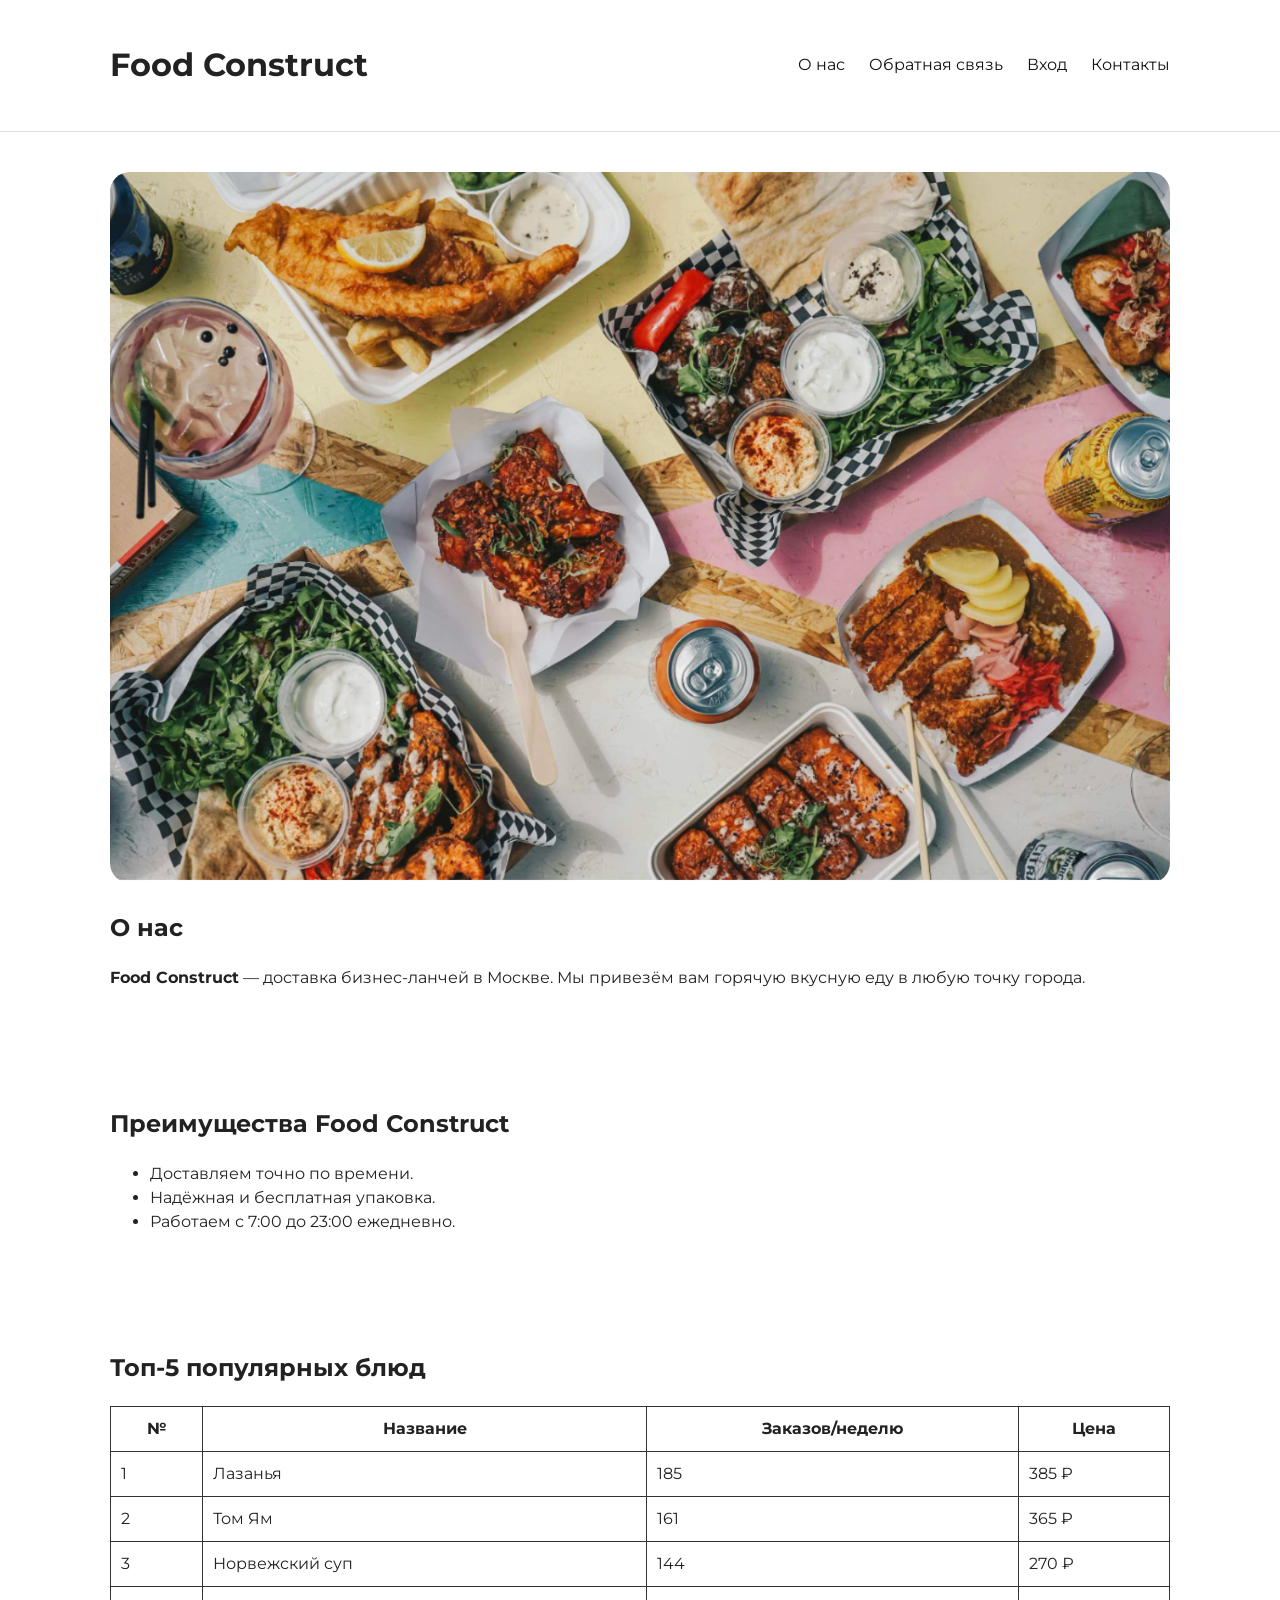
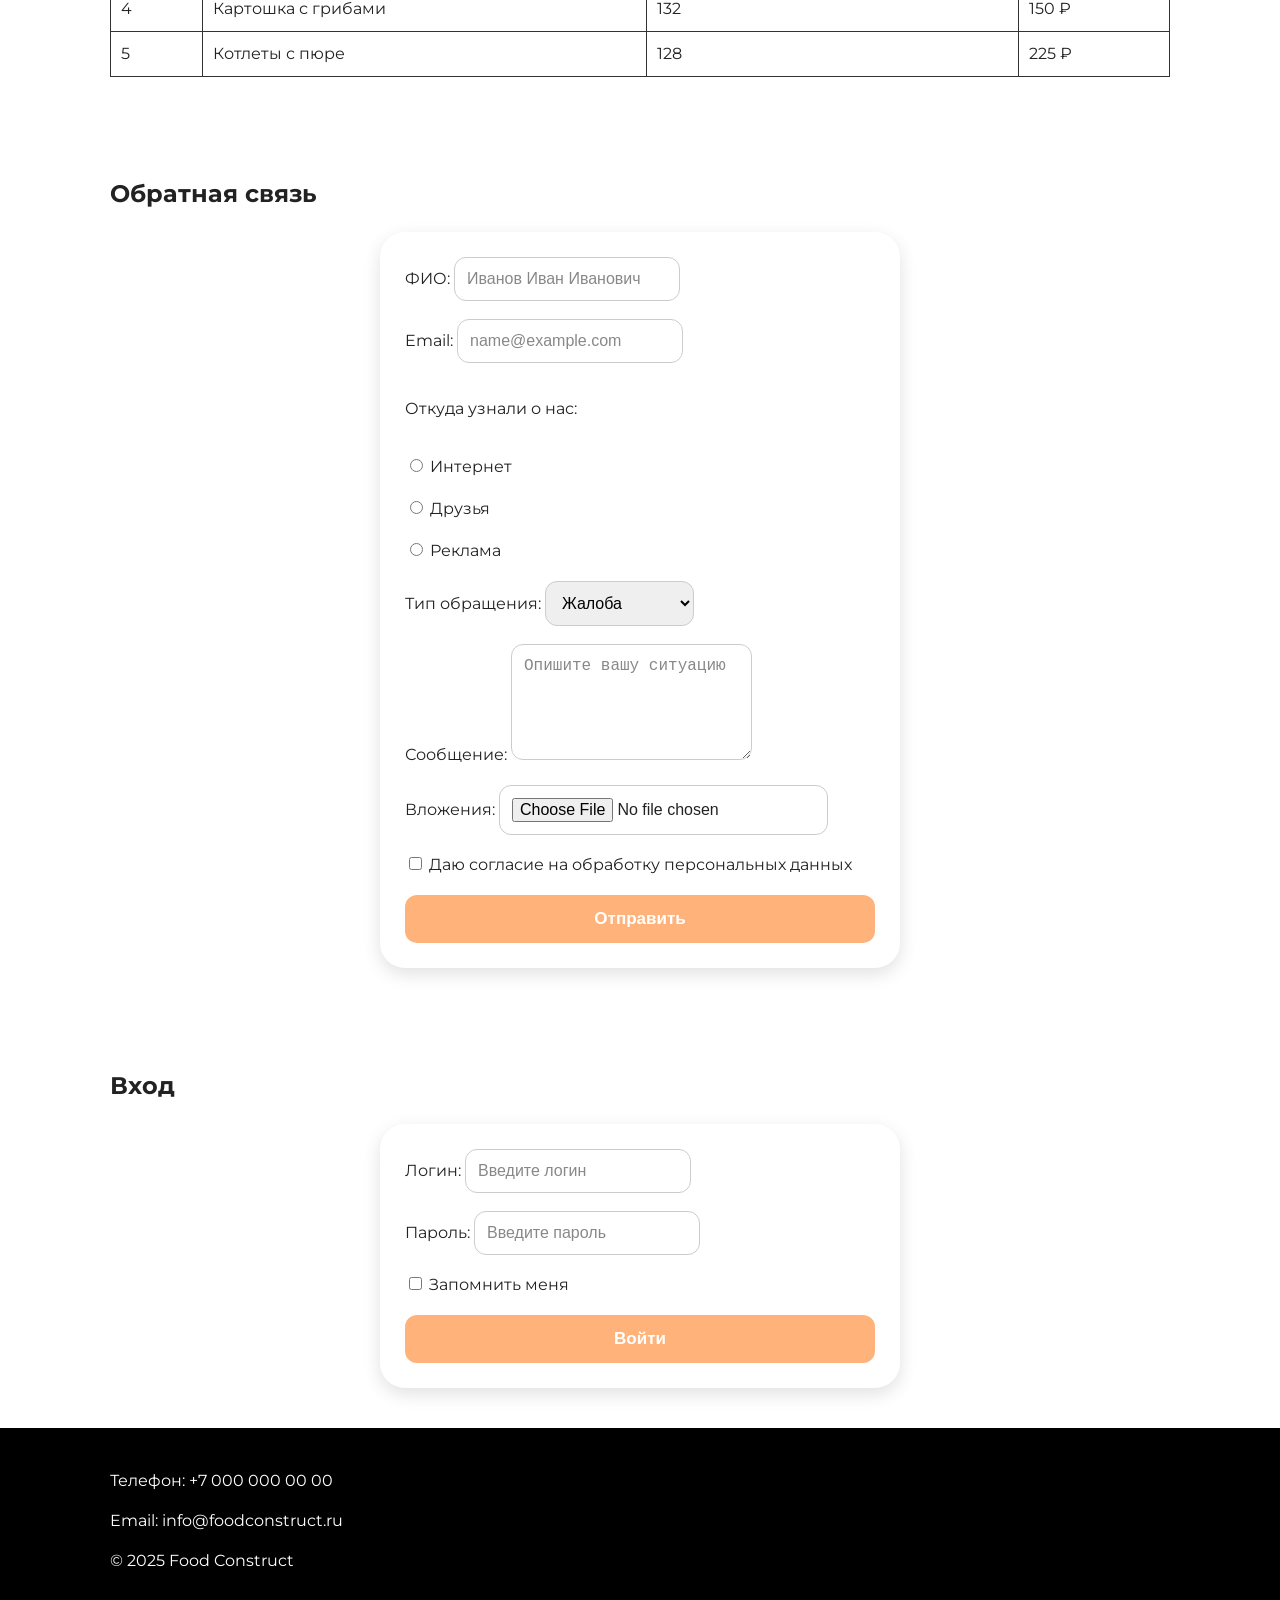
<file: index.html>
<!DOCTYPE html>
<html lang="ru">
<head>
    <meta charset="UTF-8">
    <title>Food Construct — бизнес-ланчи в Москве</title>

    <!-- Google Font -->
    <link rel="preconnect" href="https://fonts.googleapis.com">
    <link rel="preconnect" href="https://fonts.gstatic.com" crossorigin>
    <link href="https://fonts.googleapis.com/css2?family=Montserrat:wght@400;600;700&display=swap" rel="stylesheet">

    <link rel="stylesheet" href="style.css">
</head>

<body>

<header class="site-header">
    <div class="container header-inner">
        <h1 class="logo">Food Construct</h1>

        <nav class="main-nav">
            <a href="#about">О нас</a>
            <a href="#feedback">Обратная связь</a>
            <a href="#auth">Вход</a>
            <a href="#contacts">Контакты</a>
        </nav>
    </div>
</header>


<main>

    <!-- О НАС -->
    <section id="about" class="section about">
        <div class="container">
            <img class="hero-image" src="food.png" alt="Food Construct">
            <h2>О нас</h2>
            <p><strong>Food Construct</strong> — доставка бизнес-ланчей в Москве.
                Мы привезём вам горячую вкусную еду в любую точку города.</p>
        </div>
    </section>


    <!-- ПРЕИМУЩЕСТВА -->
    <section class="section advantages">
        <div class="container">
            <h2>Преимущества Food Construct</h2>
            <ul>
                <li>Доставляем точно по времени.</li>
                <li>Надёжная и бесплатная упаковка.</li>
                <li>Работаем с 7:00 до 23:00 ежедневно.</li>
            </ul>
        </div>
    </section>


    <!-- ТАБЛИЦА -->
    <section class="section popular">
        <div class="container">
            <h2>Топ-5 популярных блюд</h2>

            <table class="dishes-table">
                <thead>
                <tr>
                    <th>№</th>
                    <th>Название</th>
                    <th>Заказов/неделю</th>
                    <th>Цена</th>
                </tr>
                </thead>

                <tbody>
                <tr><td>1</td><td>Лазанья</td><td>185</td><td>385 ₽</td></tr>
                <tr><td>2</td><td>Том Ям</td><td>161</td><td>365 ₽</td></tr>
                <tr><td>3</td><td>Норвежский суп</td><td>144</td><td>270 ₽</td></tr>
                <tr><td>4</td><td>Картошка с грибами</td><td>132</td><td>150 ₽</td></tr>
                <tr><td>5</td><td>Котлеты с пюре</td><td>128</td><td>225 ₽</td></tr>
                </tbody>
            </table>
        </div>
    </section>


    <!-- ОБРАТНАЯ СВЯЗЬ -->
    <section id="feedback" class="section feedback">
        <div class="container">
            <h2>Обратная связь</h2>

            <form action="https://httpbin.org/post" method="POST"
                  enctype="multipart/form-data" class="ui-card">

                <label>ФИО:
                    <input type="text" name="fullname"
                           placeholder="Иванов Иван Иванович" required>
                </label>

                <label>Email:
                    <input type="email" name="email"
                           placeholder="name@example.com" required>
                </label>

                <p>Откуда узнали о нас:</p>
                <label><input type="radio" name="source" value="internet" required> Интернет</label>
                <label><input type="radio" name="source" value="friends"> Друзья</label>
                <label><input type="radio" name="source" value="ads"> Реклама</label>

                <label>Тип обращения:
                    <select name="type">
                        <option value="complaint">Жалоба</option>
                        <option value="suggestion">Предложение</option>
                    </select>
                </label>

                <label>Сообщение:
                    <textarea name="message" rows="5"
                              placeholder="Опишите вашу ситуацию" required></textarea>
                </label>

                <label>Вложения:
                    <input type="file" name="file">
                </label>

                <label class="checkbox">
                    <input type="checkbox" name="agree" required>
                    Даю согласие на обработку персональных данных
                </label>

                <button type="submit" class="btn-main">Отправить</button>

            </form>
        </div>
    </section>


    <!-- ВХОД -->
    <section id="auth" class="section auth-block">
        <div class="container">
            <h2>Вход</h2>

            <form action="https://httpbin.org/post" method="POST"
                  class="ui-card">

                <label>Логин:
                    <input type="text" name="login"
                           placeholder="Введите логин" required>
                </label>

                <label>Пароль:
                    <input type="password" name="password"
                           placeholder="Введите пароль" required>
                </label>

                <label class="checkbox">
                    <input type="checkbox" name="remember">
                    Запомнить меня
                </label>

                <button type="submit" class="btn-main">Войти</button>

            </form>
        </div>
    </section>

</main>


<!-- ФУТЕР -->
<footer id="contacts" class="site-footer">
    <div class="container">
        <p>Телефон: <a href="tel:+70000000000">+7 000 000 00 00</a></p>
        <p>Email: <a href="mailto:info@foodconstruct.ru">info@foodconstruct.ru</a></p>
        <p>© 2025 Food Construct</p>
    </div>
</footer>

</body>
</html>
</file>
<file: style.css>
* {
    box-sizing: border-box;
}

body {
    margin: 0;
    font-family: "Montserrat", Arial, sans-serif;
    color: #222;
    line-height: 1.5;
}

.container {
    max-width: 1100px;
    margin: 0 auto;
    padding: 0 20px;
}

/* HEADER */
.site-header {
    padding: 20px 0;
    border-bottom: 1px solid #e0e0e0;
}

.header-inner {
    display: flex;
    justify-content: space-between;
    align-items: center;
}

.main-nav a {
    margin-left: 20px;
    text-decoration: none;
    color: #111;
    font-size: 16px;
}

.main-nav a:hover {
    color: #f4a97a;
}

/* SECTIONS */
.section {
    padding: 40px 0;
}

.hero-image {
    width: 100%;
    border-radius: 20px;
}

/* TABLE */
.dishes-table {
    width: 100%;
    border-collapse: collapse;
}
.dishes-table td, .dishes-table th {
    border: 1px solid #333;
    padding: 10px;
}


/* === UI CARD (Формы) === */
.ui-card {
    background: white;
    padding: 25px;
    border-radius: 25px;
    box-shadow: 0 6px 18px rgba(0,0,0,0.12);
    max-width: 520px;
    margin: 0 auto;
    display: flex;
    flex-direction: column;
    gap: 18px;
}

/* Поля */
.ui-card input,
.ui-card select,
.ui-card textarea {
    padding: 12px;
    border-radius: 12px;
    border: 1px solid #ccc;
    font-size: 16px;
}


/* === СЕРЫЕ PLACEHOLDER === */
input::placeholder,
textarea::placeholder {
    color: #888;
    opacity: 1; /* делаем НЕ прозрачным */
    font-weight: 500;
}


/* === МЯГКИЕ КНОПКИ === */
.btn-main {
    background: #FFB37A;
    color: #fff;
    padding: 14px 20px;
    font-size: 17px;
    font-weight: 600;
    border: none;
    border-radius: 12px;
    cursor: pointer;
    transition: 0.25s;
}

.btn-main:hover {
    background: #E9A16E;
    box-shadow: 0 5px 15px rgba(233,161,110,0.35);
    transform: translateY(-2px);
}


/* FOOTER */
.site-footer {
    padding: 25px 0;
    background: #000;
    color: #fff;
}

.site-footer a {
    color: #fff;
    text-decoration: none;
}
</file>
